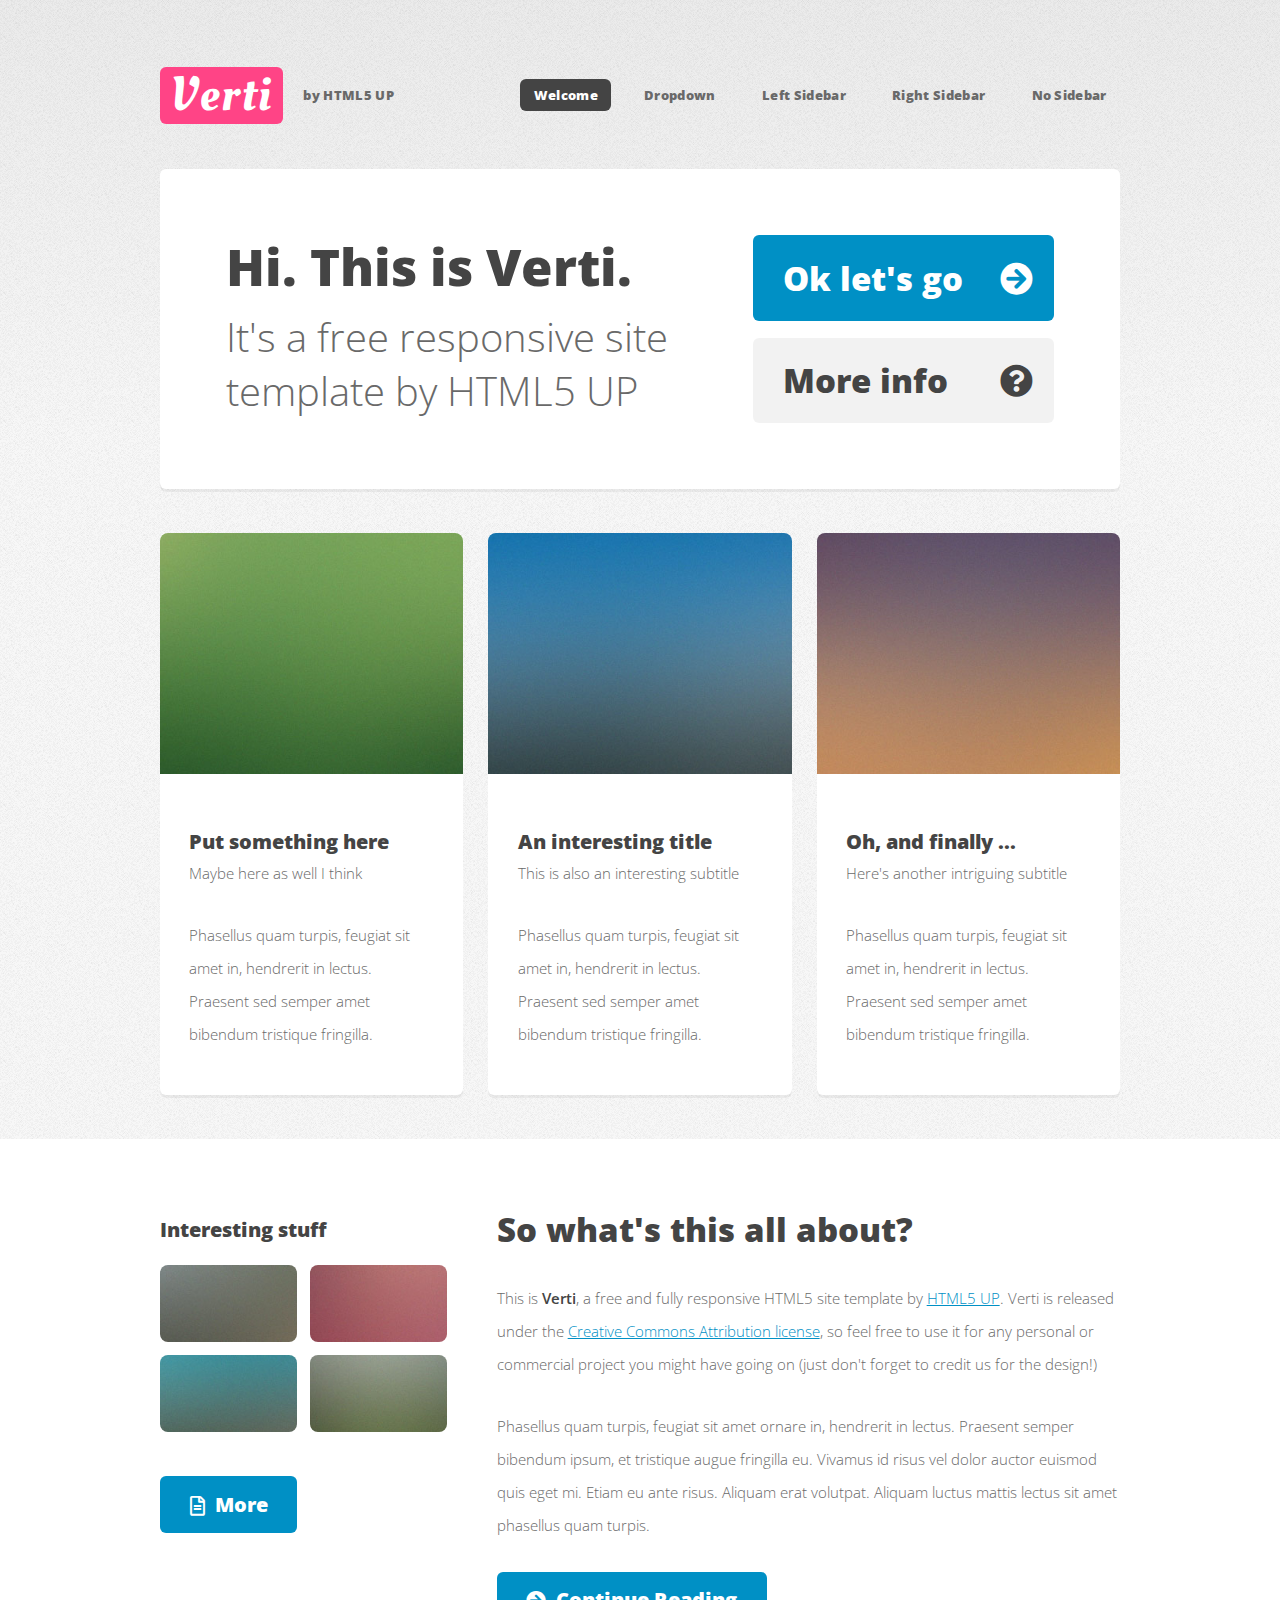
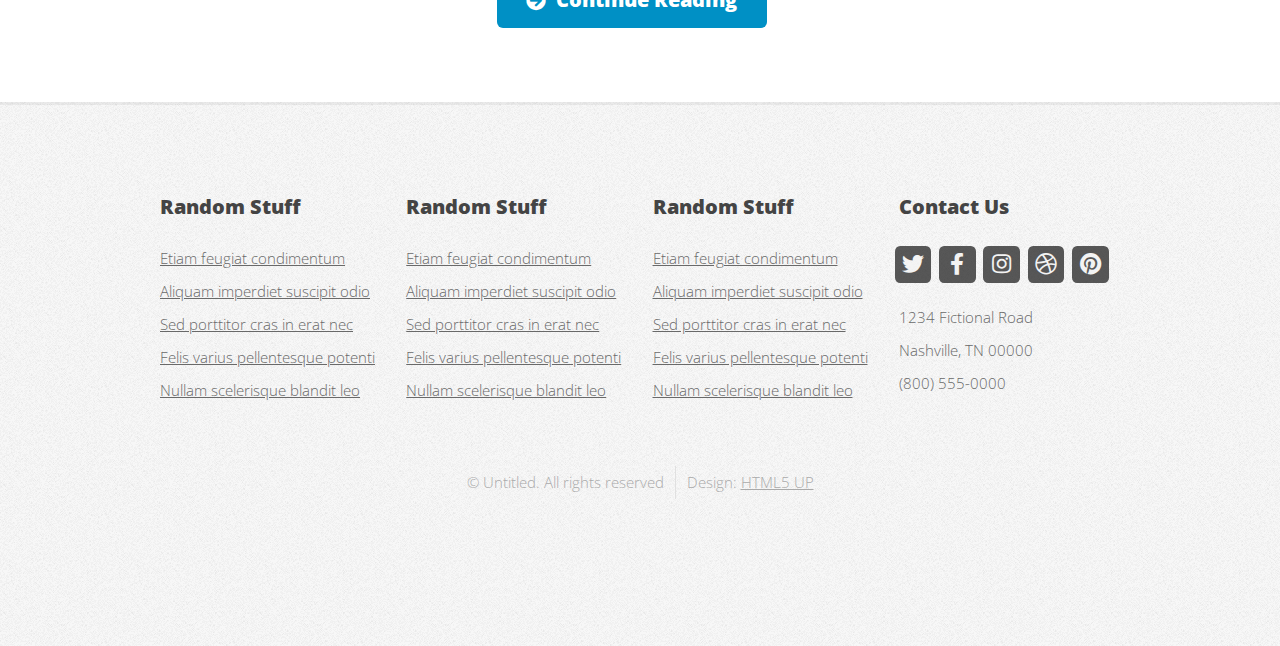
<file: src/popup/index (2).html>
<!DOCTYPE HTML>
<!--
	Verti by HTML5 UP
	html5up.net | @ajlkn
	Free for personal and commercial use under the CCA 3.0 license (html5up.net/license)
-->
<html>
	<head>
		<title>Verti by HTML5 UP</title>
		<meta charset="utf-8" />
		<meta name="viewport" content="width=device-width, initial-scale=1, user-scalable=no" />
		<link rel="stylesheet" href="assets/css/main.css" />
	</head>
	<body class="is-preload homepage">
		<div id="page-wrapper">

			<!-- Header -->
				<div id="header-wrapper">
					<header id="header" class="container">

						<!-- Logo -->
							<div id="logo">
								<h1><a href="index.html">Verti</a></h1>
								<span>by HTML5 UP</span>
							</div>

						<!-- Nav -->
							<nav id="nav">
								<ul>
									<li class="current"><a href="index.html">Welcome</a></li>
									<li>
										<a href="#">Dropdown</a>
										<ul>
											<li><a href="#">Lorem ipsum dolor</a></li>
											<li><a href="#">Magna phasellus</a></li>
											<li>
												<a href="#">Phasellus consequat</a>
												<ul>
													<li><a href="#">Lorem ipsum dolor</a></li>
													<li><a href="#">Phasellus consequat</a></li>
													<li><a href="#">Magna phasellus</a></li>
													<li><a href="#">Etiam dolore nisl</a></li>
												</ul>
											</li>
											<li><a href="#">Veroeros feugiat</a></li>
										</ul>
									</li>
									<li><a href="left-sidebar.html">Left Sidebar</a></li>
									<li><a href="right-sidebar.html">Right Sidebar</a></li>
									<li><a href="no-sidebar.html">No Sidebar</a></li>
								</ul>
							</nav>

					</header>
				</div>

			<!-- Banner -->
				<div id="banner-wrapper">
					<div id="banner" class="box container">
						<div class="row">
							<div class="col-7 col-12-medium">
								<h2>Hi. This is Verti.</h2>
								<p>It's a free responsive site template by HTML5 UP</p>
							</div>
							<div class="col-5 col-12-medium">
								<ul>
									<li><a href="#" class="button large icon solid fa-arrow-circle-right">Ok let's go</a></li>
									<li><a href="#" class="button alt large icon solid fa-question-circle">More info</a></li>
								</ul>
							</div>
						</div>
					</div>
				</div>

			<!-- Features -->
				<div id="features-wrapper">
					<div class="container">
						<div class="row">
							<div class="col-4 col-12-medium">

								<!-- Box -->
									<section class="box feature">
										<a href="#" class="image featured"><img src="images/pic01.jpg" alt="" /></a>
										<div class="inner">
											<header>
												<h2>Put something here</h2>
												<p>Maybe here as well I think</p>
											</header>
											<p>Phasellus quam turpis, feugiat sit amet in, hendrerit in lectus. Praesent sed semper amet bibendum tristique fringilla.</p>
										</div>
									</section>

							</div>
							<div class="col-4 col-12-medium">

								<!-- Box -->
									<section class="box feature">
										<a href="#" class="image featured"><img src="images/pic02.jpg" alt="" /></a>
										<div class="inner">
											<header>
												<h2>An interesting title</h2>
												<p>This is also an interesting subtitle</p>
											</header>
											<p>Phasellus quam turpis, feugiat sit amet in, hendrerit in lectus. Praesent sed semper amet bibendum tristique fringilla.</p>
										</div>
									</section>

							</div>
							<div class="col-4 col-12-medium">

								<!-- Box -->
									<section class="box feature">
										<a href="#" class="image featured"><img src="images/pic03.jpg" alt="" /></a>
										<div class="inner">
											<header>
												<h2>Oh, and finally ...</h2>
												<p>Here's another intriguing subtitle</p>
											</header>
											<p>Phasellus quam turpis, feugiat sit amet in, hendrerit in lectus. Praesent sed semper amet bibendum tristique fringilla.</p>
										</div>
									</section>

							</div>
						</div>
					</div>
				</div>

			<!-- Main -->
				<div id="main-wrapper">
					<div class="container">
						<div class="row gtr-200">
							<div class="col-4 col-12-medium">

								<!-- Sidebar -->
									<div id="sidebar">
										<section class="widget thumbnails">
											<h3>Interesting stuff</h3>
											<div class="grid">
												<div class="row gtr-50">
													<div class="col-6"><a href="#" class="image fit"><img src="images/pic04.jpg" alt="" /></a></div>
													<div class="col-6"><a href="#" class="image fit"><img src="images/pic05.jpg" alt="" /></a></div>
													<div class="col-6"><a href="#" class="image fit"><img src="images/pic06.jpg" alt="" /></a></div>
													<div class="col-6"><a href="#" class="image fit"><img src="images/pic07.jpg" alt="" /></a></div>
												</div>
											</div>
											<a href="#" class="button icon fa-file-alt">More</a>
										</section>
									</div>

							</div>
							<div class="col-8 col-12-medium imp-medium">

								<!-- Content -->
									<div id="content">
										<section class="last">
											<h2>So what's this all about?</h2>
											<p>This is <strong>Verti</strong>, a free and fully responsive HTML5 site template by <a href="http://html5up.net">HTML5 UP</a>.
											Verti is released under the <a href="http://html5up.net/license">Creative Commons Attribution license</a>, so feel free to use it for any personal or commercial project you might have going on (just don't forget to credit us for the design!)</p>
											<p>Phasellus quam turpis, feugiat sit amet ornare in, hendrerit in lectus. Praesent semper bibendum ipsum, et tristique augue fringilla eu. Vivamus id risus vel dolor auctor euismod quis eget mi. Etiam eu ante risus. Aliquam erat volutpat. Aliquam luctus mattis lectus sit amet phasellus quam turpis.</p>
											<a href="#" class="button icon solid fa-arrow-circle-right">Continue Reading</a>
										</section>
									</div>

							</div>
						</div>
					</div>
				</div>

			<!-- Footer -->
				<div id="footer-wrapper">
					<footer id="footer" class="container">
						<div class="row">
							<div class="col-3 col-6-medium col-12-small">

								<!-- Links -->
									<section class="widget links">
										<h3>Random Stuff</h3>
										<ul class="style2">
											<li><a href="#">Etiam feugiat condimentum</a></li>
											<li><a href="#">Aliquam imperdiet suscipit odio</a></li>
											<li><a href="#">Sed porttitor cras in erat nec</a></li>
											<li><a href="#">Felis varius pellentesque potenti</a></li>
											<li><a href="#">Nullam scelerisque blandit leo</a></li>
										</ul>
									</section>

							</div>
							<div class="col-3 col-6-medium col-12-small">

								<!-- Links -->
									<section class="widget links">
										<h3>Random Stuff</h3>
										<ul class="style2">
											<li><a href="#">Etiam feugiat condimentum</a></li>
											<li><a href="#">Aliquam imperdiet suscipit odio</a></li>
											<li><a href="#">Sed porttitor cras in erat nec</a></li>
											<li><a href="#">Felis varius pellentesque potenti</a></li>
											<li><a href="#">Nullam scelerisque blandit leo</a></li>
										</ul>
									</section>

							</div>
							<div class="col-3 col-6-medium col-12-small">

								<!-- Links -->
									<section class="widget links">
										<h3>Random Stuff</h3>
										<ul class="style2">
											<li><a href="#">Etiam feugiat condimentum</a></li>
											<li><a href="#">Aliquam imperdiet suscipit odio</a></li>
											<li><a href="#">Sed porttitor cras in erat nec</a></li>
											<li><a href="#">Felis varius pellentesque potenti</a></li>
											<li><a href="#">Nullam scelerisque blandit leo</a></li>
										</ul>
									</section>

							</div>
							<div class="col-3 col-6-medium col-12-small">

								<!-- Contact -->
									<section class="widget contact last">
										<h3>Contact Us</h3>
										<ul>
											<li><a href="#" class="icon brands fa-twitter"><span class="label">Twitter</span></a></li>
											<li><a href="#" class="icon brands fa-facebook-f"><span class="label">Facebook</span></a></li>
											<li><a href="#" class="icon brands fa-instagram"><span class="label">Instagram</span></a></li>
											<li><a href="#" class="icon brands fa-dribbble"><span class="label">Dribbble</span></a></li>
											<li><a href="#" class="icon brands fa-pinterest"><span class="label">Pinterest</span></a></li>
										</ul>
										<p>1234 Fictional Road<br />
										Nashville, TN 00000<br />
										(800) 555-0000</p>
									</section>

							</div>
						</div>
						<div class="row">
							<div class="col-12">
								<div id="copyright">
									<ul class="menu">
										<li>&copy; Untitled. All rights reserved</li><li>Design: <a href="http://html5up.net">HTML5 UP</a></li>
									</ul>
								</div>
							</div>
						</div>
					</footer>
				</div>

			</div>

		<!-- Scripts -->

			<script src="assets/js/jquery.min.js"></script>
			<script src="assets/js/jquery.dropotron.min.js"></script>
			<script src="assets/js/browser.min.js"></script>
			<script src="assets/js/breakpoints.min.js"></script>
			<script src="assets/js/util.js"></script>
			<script src="assets/js/main.js"></script>

	</body>
</html>
</file>
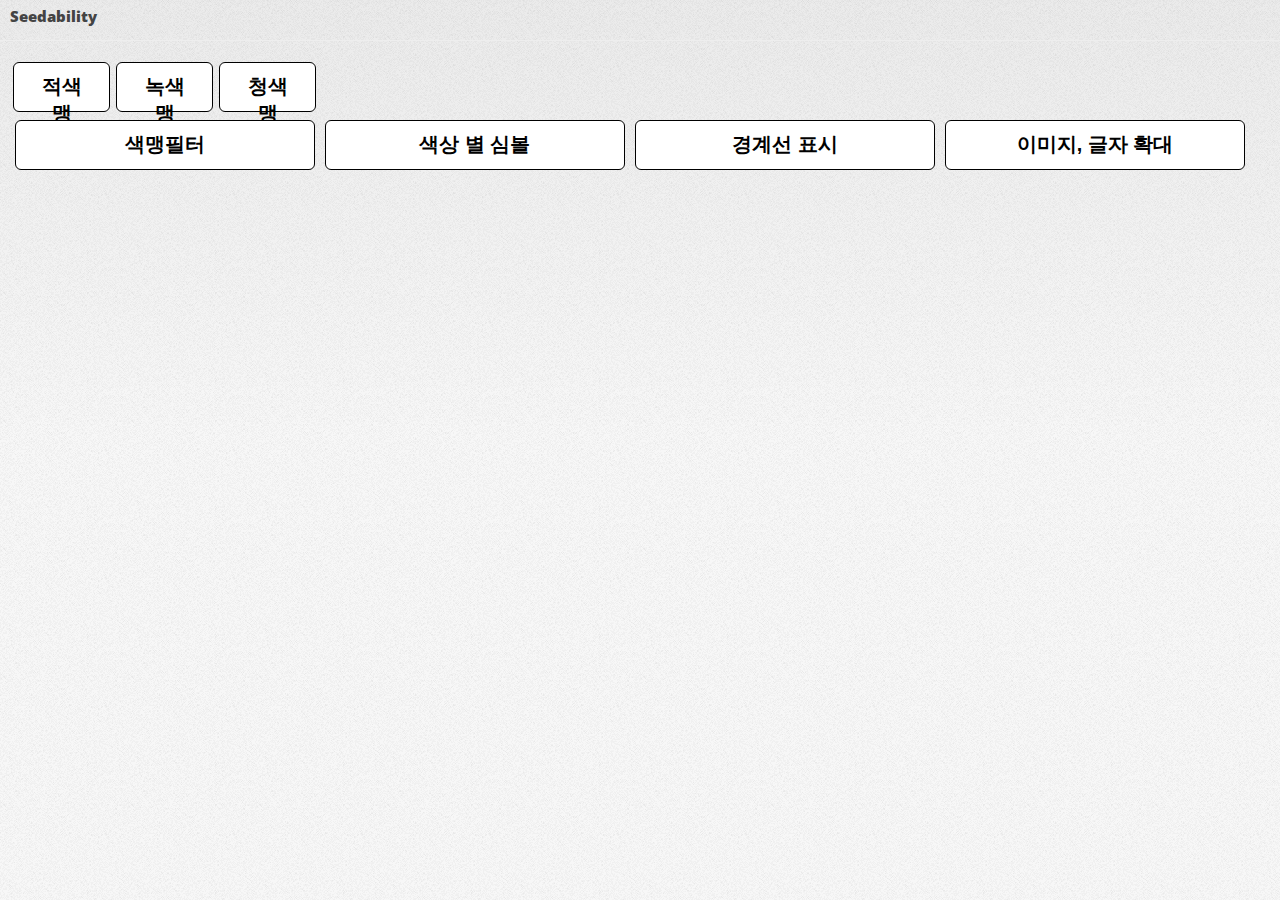
<file: src/popup/popup.html>
<!DOCTYPE html>
<html lang="en">
  <head>
    <meta charset="utf-8">
    <link rel="stylesheet" href="./popup.css" />
    <link rel="stylesheet" href="assets/css/main.css" />
		<meta name="viewport" content="width=device-width, initial-scale=1, user-scalable=no" />
    <style>
      #panel {
        padding: 10px;
      }

      .btns button {
        background-color: #ffffff;
        border: 1px solid black; 
        margin: 5px;
        color: black; /* White text */
        padding: 10px 24px; /* Some padding */
        cursor: pointer; /* Pointer/hand icon */
        float: left; /* Float the buttons side by side */
        text-align: center;
        width: 300px;
        height: 50px;
      }
      

      .btn-group button {
        background-color: #ffffff;
        border: 1px solid black; 
        margin: 3px;
        color: black; /* White text */
        padding: 10px 24px; /* Some padding */
        cursor: pointer; /* Pointer/hand icon */
        float: left; /* Float the buttons side by side */
        text-align: center;
        width: 97px;
        height: 50px;
      }

      /* Clear floats (clearfix hack) */
      .btn-group:after {
        content: "";
        clear: both;
        display: table;
      }


      /* Add a background color on hover */
      button:hover {
        background-color: #ebe989bb;
      }

      button.clicked {
        background-color: #c5c5c5;
      }
    </style>
    <!-- <meta http-equiv="Content-Security-Policy" content="script-src 'self' 'unsafe-eval'; object-src 'self'"> -->
  </head>
  <body>
    <h1 style="padding-left:10px">Seedability</h1>
    <hr>
    <div id="panel">
      <div>
        <div class="btn-group">
          <button id="fixProtanopia">적색맹</button>
          <button id="fixDeuteranopia">녹색맹</button>
          <button id="fixTritanopia">청색맹</button>
        </div>
        <div class="btns">
          <button id="filter">색맹필터</button>
          <button id="symbol">색상 별 심볼</button>
          <button id="edge">경계선 표시</button>
          <button id="expension">이미지, 글자 확대</button>
    </div>
      <script src="./popup.js"></script>
  </body>
</html>
</file>
<file: src/popup/popup.css>
body {
  min-width:300px;
  min-height:400px;
}

#sandboxFrame {
  min-width:500;
  min-height:500;
}
</file>
<file: src/popup/assets/css/main.css>
@import url("fontawesome-all.min.css");
@import url("https://fonts.googleapis.com/css?family=Oleo+Script:400|Open+Sans:300,300italic,600,600italic,800");

/*
	Verti by HTML5 UP
	html5up.net | @ajlkn
	Free for personal and commercial use under the CCA 3.0 license (html5up.net/license)
*/

html, body, div, span, applet, object,
iframe, h1, h2, h3, h4, h5, h6, p, blockquote,
pre, a, abbr, acronym, address, big, cite,
code, del, dfn, em, img, ins, kbd, q, s, samp,
small, strike, strong, sub, sup, tt, var, b,
u, i, center, dl, dt, dd, ol, ul, li, fieldset,
form, label, legend, table, caption, tbody,
tfoot, thead, tr, th, td, article, aside,
canvas, details, embed, figure, figcaption,
footer, header, hgroup, menu, nav, output, ruby,
section, summary, time, mark, audio, video {
	margin: 0;
	padding: 0;
	border: 0;
	font-size: 100%;
	font: inherit;
	vertical-align: baseline;}

article, aside, details, figcaption, figure,
footer, header, hgroup, menu, nav, section {
	display: block;}

body {
	line-height: 1;
}

ol, ul {
	list-style: none;
}

blockquote, q {
	quotes: none;
}

	blockquote:before, blockquote:after, q:before, q:after {
		content: '';
		content: none;
	}

table {
	border-collapse: collapse;
	border-spacing: 0;
}

body {
	-webkit-text-size-adjust: none;
}

mark {
	background-color: transparent;
	color: inherit;
}

input::-moz-focus-inner {
	border: 0;
	padding: 0;
}

input, select, textarea {
	-moz-appearance: none;
	-webkit-appearance: none;
	-ms-appearance: none;
	appearance: none;
}

/* Basic */

	@-ms-viewport {
		width: device-width;
	}

	html {
		box-sizing: border-box;
	}

	*, *:before, *:after {
		box-sizing: inherit;
	}

	body {
		background-image: -moz-linear-gradient(top, rgba(0, 0, 0, 0.05), rgba(0, 0, 0, 0)), url("images/bg01.png");
		background-image: -webkit-linear-gradient(top, rgba(0, 0, 0, 0.05), rgba(0, 0, 0, 0)), url("images/bg01.png");
		background-image: -ms-linear-gradient(top, rgba(0, 0, 0, 0.05), rgba(0, 0, 0, 0)), url("images/bg01.png");
		background-image: linear-gradient(top, rgba(0, 0, 0, 0.05), rgba(0, 0, 0, 0)), url("images/bg01.png");
		background-color: #f7f7f7;
		background-position: top left, top left;
		background-repeat: repeat-x, repeat;
		background-size: 100% 30em, auto;
		font-family: 'Open Sans', sans-serif;
		font-size: 13pt;
		color: #696969;
		font-weight: 300;
		line-height: 2.25em;
	}

		body.is-preload *, body.is-preload *:before, body.is-preload *:after {
			-moz-animation: none !important;
			-webkit-animation: none !important;
			-ms-animation: none !important;
			animation: none !important;
			-moz-transition: none !important;
			-webkit-transition: none !important;
			-ms-transition: none !important;
			transition: none !important;
		}

	input, select, textarea {
		font-family: 'Open Sans', sans-serif;
		font-size: 13pt;
		color: #696969;
		font-weight: 300;
		line-height: 2.25em;
	}

	a {
		color: #0090c5;
		text-decoration: underline;
	}

		a:hover {
			text-decoration: none;
		}

	h1, h2, h3, h4, h5, h6 {
		color: #444;
		font-weight: 800;
	}

		h1 a, h2 a, h3 a, h4 a, h5 a, h6 a {
			color: inherit;
			text-decoration: none;
			outline: 0;
		}

	h2 {
		font-size: 2.25em;
		margin: 0 0 1.1em 0;
		line-height: 1em;
	}

	h3 {
		font-size: 1.35em;
		margin: 0 0 1em 0;
	}

	b, strong {
		font-weight: 600;
		color: #444;
	}

	i, em {
		font-style: italic;
	}

	br.clear {
		clear: both;
	}

	sub {
		position: relative;
		top: 0.5em;
		font-size: 0.8em;
	}

	sup {
		position: relative;
		top: -0.5em;
		font-size: 0.8em;
	}

	hr {
		border: 0;
		border-top: solid 1px #eee;
	}

	blockquote {
		border-left: solid 0.5em #eee;
		padding: 1em 0 1em 2em;
		font-style: italic;
	}

	p, ul, ol, dl, table {
		margin-bottom: 2em;
	}

/* Container */

	.container {
		margin: 0 auto;
		max-width: 100%;
		width: 1400px;
	}

		@media screen and (max-width: 1680px) {

			.container {
				width: 1200px;
			}

		}

		@media screen and (max-width: 1280px) {

			.container {
				width: 960px;
			}

		}

		@media screen and (max-width: 980px) {

			.container {
				width: 90%;
			}

		}

		@media screen and (max-width: 736px) {

			.container {
				width: 100%;
			}

		}

/* Row */

	.row {
		display: flex;
		flex-wrap: wrap;
		box-sizing: border-box;
		align-items: stretch;
	}

		.row > * {
			box-sizing: border-box;
		}

		.row.gtr-uniform > * > :last-child {
			margin-bottom: 0;
		}

		.row.aln-left {
			justify-content: flex-start;
		}

		.row.aln-center {
			justify-content: center;
		}

		.row.aln-right {
			justify-content: flex-end;
		}

		.row.aln-top {
			align-items: flex-start;
		}

		.row.aln-middle {
			align-items: center;
		}

		.row.aln-bottom {
			align-items: flex-end;
		}

		.row > .imp {
			order: -1;
		}

		.row > .col-1 {
			width: 8.33333%;
		}

		.row > .off-1 {
			margin-left: 8.33333%;
		}

		.row > .col-2 {
			width: 16.66667%;
		}

		.row > .off-2 {
			margin-left: 16.66667%;
		}

		.row > .col-3 {
			width: 25%;
		}

		.row > .off-3 {
			margin-left: 25%;
		}

		.row > .col-4 {
			width: 33.33333%;
		}

		.row > .off-4 {
			margin-left: 33.33333%;
		}

		.row > .col-5 {
			width: 41.66667%;
		}

		.row > .off-5 {
			margin-left: 41.66667%;
		}

		.row > .col-6 {
			width: 50%;
		}

		.row > .off-6 {
			margin-left: 50%;
		}

		.row > .col-7 {
			width: 58.33333%;
		}

		.row > .off-7 {
			margin-left: 58.33333%;
		}

		.row > .col-8 {
			width: 66.66667%;
		}

		.row > .off-8 {
			margin-left: 66.66667%;
		}

		.row > .col-9 {
			width: 75%;
		}

		.row > .off-9 {
			margin-left: 75%;
		}

		.row > .col-10 {
			width: 83.33333%;
		}

		.row > .off-10 {
			margin-left: 83.33333%;
		}

		.row > .col-11 {
			width: 91.66667%;
		}

		.row > .off-11 {
			margin-left: 91.66667%;
		}

		.row > .col-12 {
			width: 100%;
		}

		.row > .off-12 {
			margin-left: 100%;
		}

		.row.gtr-0 {
			margin-top: 0px;
			margin-left: 0px;
		}

			.row.gtr-0 > * {
				padding: 0px 0 0 0px;
			}

			.row.gtr-0.gtr-uniform {
				margin-top: 0px;
			}

				.row.gtr-0.gtr-uniform > * {
					padding-top: 0px;
				}

		.row.gtr-25 {
			margin-top: -10px;
			margin-left: -10px;
		}

			.row.gtr-25 > * {
				padding: 10px 0 0 10px;
			}

			.row.gtr-25.gtr-uniform {
				margin-top: -10px;
			}

				.row.gtr-25.gtr-uniform > * {
					padding-top: 10px;
				}

		.row.gtr-50 {
			margin-top: -20px;
			margin-left: -20px;
		}

			.row.gtr-50 > * {
				padding: 20px 0 0 20px;
			}

			.row.gtr-50.gtr-uniform {
				margin-top: -20px;
			}

				.row.gtr-50.gtr-uniform > * {
					padding-top: 20px;
				}

		.row {
			margin-top: -40px;
			margin-left: -40px;
		}

			.row > * {
				padding: 40px 0 0 40px;
			}

			.row.gtr-uniform {
				margin-top: -40px;
			}

				.row.gtr-uniform > * {
					padding-top: 40px;
				}

		.row.gtr-150 {
			margin-top: -60px;
			margin-left: -60px;
		}

			.row.gtr-150 > * {
				padding: 60px 0 0 60px;
			}

			.row.gtr-150.gtr-uniform {
				margin-top: -60px;
			}

				.row.gtr-150.gtr-uniform > * {
					padding-top: 60px;
				}

		.row.gtr-200 {
			margin-top: -80px;
			margin-left: -80px;
		}

			.row.gtr-200 > * {
				padding: 80px 0 0 80px;
			}

			.row.gtr-200.gtr-uniform {
				margin-top: -80px;
			}

				.row.gtr-200.gtr-uniform > * {
					padding-top: 80px;
				}

		@media screen and (max-width: 1680px) {

			.row {
				display: flex;
				flex-wrap: wrap;
				box-sizing: border-box;
				align-items: stretch;
			}

				.row > * {
					box-sizing: border-box;
				}

				.row.gtr-uniform > * > :last-child {
					margin-bottom: 0;
				}

				.row.aln-left {
					justify-content: flex-start;
				}

				.row.aln-center {
					justify-content: center;
				}

				.row.aln-right {
					justify-content: flex-end;
				}

				.row.aln-top {
					align-items: flex-start;
				}

				.row.aln-middle {
					align-items: center;
				}

				.row.aln-bottom {
					align-items: flex-end;
				}

				.row > .imp-xlarge {
					order: -1;
				}

				.row > .col-1-xlarge {
					width: 8.33333%;
				}

				.row > .off-1-xlarge {
					margin-left: 8.33333%;
				}

				.row > .col-2-xlarge {
					width: 16.66667%;
				}

				.row > .off-2-xlarge {
					margin-left: 16.66667%;
				}

				.row > .col-3-xlarge {
					width: 25%;
				}

				.row > .off-3-xlarge {
					margin-left: 25%;
				}

				.row > .col-4-xlarge {
					width: 33.33333%;
				}

				.row > .off-4-xlarge {
					margin-left: 33.33333%;
				}

				.row > .col-5-xlarge {
					width: 41.66667%;
				}

				.row > .off-5-xlarge {
					margin-left: 41.66667%;
				}

				.row > .col-6-xlarge {
					width: 50%;
				}

				.row > .off-6-xlarge {
					margin-left: 50%;
				}

				.row > .col-7-xlarge {
					width: 58.33333%;
				}

				.row > .off-7-xlarge {
					margin-left: 58.33333%;
				}

				.row > .col-8-xlarge {
					width: 66.66667%;
				}

				.row > .off-8-xlarge {
					margin-left: 66.66667%;
				}

				.row > .col-9-xlarge {
					width: 75%;
				}

				.row > .off-9-xlarge {
					margin-left: 75%;
				}

				.row > .col-10-xlarge {
					width: 83.33333%;
				}

				.row > .off-10-xlarge {
					margin-left: 83.33333%;
				}

				.row > .col-11-xlarge {
					width: 91.66667%;
				}

				.row > .off-11-xlarge {
					margin-left: 91.66667%;
				}

				.row > .col-12-xlarge {
					width: 100%;
				}

				.row > .off-12-xlarge {
					margin-left: 100%;
				}

				.row.gtr-0 {
					margin-top: 0px;
					margin-left: 0px;
				}

					.row.gtr-0 > * {
						padding: 0px 0 0 0px;
					}

					.row.gtr-0.gtr-uniform {
						margin-top: 0px;
					}

						.row.gtr-0.gtr-uniform > * {
							padding-top: 0px;
						}

				.row.gtr-25 {
					margin-top: -10px;
					margin-left: -10px;
				}

					.row.gtr-25 > * {
						padding: 10px 0 0 10px;
					}

					.row.gtr-25.gtr-uniform {
						margin-top: -10px;
					}

						.row.gtr-25.gtr-uniform > * {
							padding-top: 10px;
						}

				.row.gtr-50 {
					margin-top: -20px;
					margin-left: -20px;
				}

					.row.gtr-50 > * {
						padding: 20px 0 0 20px;
					}

					.row.gtr-50.gtr-uniform {
						margin-top: -20px;
					}

						.row.gtr-50.gtr-uniform > * {
							padding-top: 20px;
						}

				.row {
					margin-top: -40px;
					margin-left: -40px;
				}

					.row > * {
						padding: 40px 0 0 40px;
					}

					.row.gtr-uniform {
						margin-top: -40px;
					}

						.row.gtr-uniform > * {
							padding-top: 40px;
						}

				.row.gtr-150 {
					margin-top: -60px;
					margin-left: -60px;
				}

					.row.gtr-150 > * {
						padding: 60px 0 0 60px;
					}

					.row.gtr-150.gtr-uniform {
						margin-top: -60px;
					}

						.row.gtr-150.gtr-uniform > * {
							padding-top: 60px;
						}

				.row.gtr-200 {
					margin-top: -80px;
					margin-left: -80px;
				}

					.row.gtr-200 > * {
						padding: 80px 0 0 80px;
					}

					.row.gtr-200.gtr-uniform {
						margin-top: -80px;
					}

						.row.gtr-200.gtr-uniform > * {
							padding-top: 80px;
						}

		}

		@media screen and (max-width: 1280px) {

			.row {
				display: flex;
				flex-wrap: wrap;
				box-sizing: border-box;
				align-items: stretch;
			}

				.row > * {
					box-sizing: border-box;
				}

				.row.gtr-uniform > * > :last-child {
					margin-bottom: 0;
				}

				.row.aln-left {
					justify-content: flex-start;
				}

				.row.aln-center {
					justify-content: center;
				}

				.row.aln-right {
					justify-content: flex-end;
				}

				.row.aln-top {
					align-items: flex-start;
				}

				.row.aln-middle {
					align-items: center;
				}

				.row.aln-bottom {
					align-items: flex-end;
				}

				.row > .imp-large {
					order: -1;
				}

				.row > .col-1-large {
					width: 8.33333%;
				}

				.row > .off-1-large {
					margin-left: 8.33333%;
				}

				.row > .col-2-large {
					width: 16.66667%;
				}

				.row > .off-2-large {
					margin-left: 16.66667%;
				}

				.row > .col-3-large {
					width: 25%;
				}

				.row > .off-3-large {
					margin-left: 25%;
				}

				.row > .col-4-large {
					width: 33.33333%;
				}

				.row > .off-4-large {
					margin-left: 33.33333%;
				}

				.row > .col-5-large {
					width: 41.66667%;
				}

				.row > .off-5-large {
					margin-left: 41.66667%;
				}

				.row > .col-6-large {
					width: 50%;
				}

				.row > .off-6-large {
					margin-left: 50%;
				}

				.row > .col-7-large {
					width: 58.33333%;
				}

				.row > .off-7-large {
					margin-left: 58.33333%;
				}

				.row > .col-8-large {
					width: 66.66667%;
				}

				.row > .off-8-large {
					margin-left: 66.66667%;
				}

				.row > .col-9-large {
					width: 75%;
				}

				.row > .off-9-large {
					margin-left: 75%;
				}

				.row > .col-10-large {
					width: 83.33333%;
				}

				.row > .off-10-large {
					margin-left: 83.33333%;
				}

				.row > .col-11-large {
					width: 91.66667%;
				}

				.row > .off-11-large {
					margin-left: 91.66667%;
				}

				.row > .col-12-large {
					width: 100%;
				}

				.row > .off-12-large {
					margin-left: 100%;
				}

				.row.gtr-0 {
					margin-top: 0px;
					margin-left: 0px;
				}

					.row.gtr-0 > * {
						padding: 0px 0 0 0px;
					}

					.row.gtr-0.gtr-uniform {
						margin-top: 0px;
					}

						.row.gtr-0.gtr-uniform > * {
							padding-top: 0px;
						}

				.row.gtr-25 {
					margin-top: -6.25px;
					margin-left: -6.25px;
				}

					.row.gtr-25 > * {
						padding: 6.25px 0 0 6.25px;
					}

					.row.gtr-25.gtr-uniform {
						margin-top: -6.25px;
					}

						.row.gtr-25.gtr-uniform > * {
							padding-top: 6.25px;
						}

				.row.gtr-50 {
					margin-top: -12.5px;
					margin-left: -12.5px;
				}

					.row.gtr-50 > * {
						padding: 12.5px 0 0 12.5px;
					}

					.row.gtr-50.gtr-uniform {
						margin-top: -12.5px;
					}

						.row.gtr-50.gtr-uniform > * {
							padding-top: 12.5px;
						}

				.row {
					margin-top: -25px;
					margin-left: -25px;
				}

					.row > * {
						padding: 25px 0 0 25px;
					}

					.row.gtr-uniform {
						margin-top: -25px;
					}

						.row.gtr-uniform > * {
							padding-top: 25px;
						}

				.row.gtr-150 {
					margin-top: -37.5px;
					margin-left: -37.5px;
				}

					.row.gtr-150 > * {
						padding: 37.5px 0 0 37.5px;
					}

					.row.gtr-150.gtr-uniform {
						margin-top: -37.5px;
					}

						.row.gtr-150.gtr-uniform > * {
							padding-top: 37.5px;
						}

				.row.gtr-200 {
					margin-top: -50px;
					margin-left: -50px;
				}

					.row.gtr-200 > * {
						padding: 50px 0 0 50px;
					}

					.row.gtr-200.gtr-uniform {
						margin-top: -50px;
					}

						.row.gtr-200.gtr-uniform > * {
							padding-top: 50px;
						}

		}

		@media screen and (max-width: 980px) {

			.row {
				display: flex;
				flex-wrap: wrap;
				box-sizing: border-box;
				align-items: stretch;
			}

				.row > * {
					box-sizing: border-box;
				}

				.row.gtr-uniform > * > :last-child {
					margin-bottom: 0;
				}

				.row.aln-left {
					justify-content: flex-start;
				}

				.row.aln-center {
					justify-content: center;
				}

				.row.aln-right {
					justify-content: flex-end;
				}

				.row.aln-top {
					align-items: flex-start;
				}

				.row.aln-middle {
					align-items: center;
				}

				.row.aln-bottom {
					align-items: flex-end;
				}

				.row > .imp-medium {
					order: -1;
				}

				.row > .col-1-medium {
					width: 8.33333%;
				}

				.row > .off-1-medium {
					margin-left: 8.33333%;
				}

				.row > .col-2-medium {
					width: 16.66667%;
				}

				.row > .off-2-medium {
					margin-left: 16.66667%;
				}

				.row > .col-3-medium {
					width: 25%;
				}

				.row > .off-3-medium {
					margin-left: 25%;
				}

				.row > .col-4-medium {
					width: 33.33333%;
				}

				.row > .off-4-medium {
					margin-left: 33.33333%;
				}

				.row > .col-5-medium {
					width: 41.66667%;
				}

				.row > .off-5-medium {
					margin-left: 41.66667%;
				}

				.row > .col-6-medium {
					width: 50%;
				}

				.row > .off-6-medium {
					margin-left: 50%;
				}

				.row > .col-7-medium {
					width: 58.33333%;
				}

				.row > .off-7-medium {
					margin-left: 58.33333%;
				}

				.row > .col-8-medium {
					width: 66.66667%;
				}

				.row > .off-8-medium {
					margin-left: 66.66667%;
				}

				.row > .col-9-medium {
					width: 75%;
				}

				.row > .off-9-medium {
					margin-left: 75%;
				}

				.row > .col-10-medium {
					width: 83.33333%;
				}

				.row > .off-10-medium {
					margin-left: 83.33333%;
				}

				.row > .col-11-medium {
					width: 91.66667%;
				}

				.row > .off-11-medium {
					margin-left: 91.66667%;
				}

				.row > .col-12-medium {
					width: 100%;
				}

				.row > .off-12-medium {
					margin-left: 100%;
				}

				.row.gtr-0 {
					margin-top: 0px;
					margin-left: 0px;
				}

					.row.gtr-0 > * {
						padding: 0px 0 0 0px;
					}

					.row.gtr-0.gtr-uniform {
						margin-top: 0px;
					}

						.row.gtr-0.gtr-uniform > * {
							padding-top: 0px;
						}

				.row.gtr-25 {
					margin-top: -6.25px;
					margin-left: -6.25px;
				}

					.row.gtr-25 > * {
						padding: 6.25px 0 0 6.25px;
					}

					.row.gtr-25.gtr-uniform {
						margin-top: -6.25px;
					}

						.row.gtr-25.gtr-uniform > * {
							padding-top: 6.25px;
						}

				.row.gtr-50 {
					margin-top: -12.5px;
					margin-left: -12.5px;
				}

					.row.gtr-50 > * {
						padding: 12.5px 0 0 12.5px;
					}

					.row.gtr-50.gtr-uniform {
						margin-top: -12.5px;
					}

						.row.gtr-50.gtr-uniform > * {
							padding-top: 12.5px;
						}

				.row {
					margin-top: -25px;
					margin-left: -25px;
				}

					.row > * {
						padding: 25px 0 0 25px;
					}

					.row.gtr-uniform {
						margin-top: -25px;
					}

						.row.gtr-uniform > * {
							padding-top: 25px;
						}

				.row.gtr-150 {
					margin-top: -37.5px;
					margin-left: -37.5px;
				}

					.row.gtr-150 > * {
						padding: 37.5px 0 0 37.5px;
					}

					.row.gtr-150.gtr-uniform {
						margin-top: -37.5px;
					}

						.row.gtr-150.gtr-uniform > * {
							padding-top: 37.5px;
						}

				.row.gtr-200 {
					margin-top: -50px;
					margin-left: -50px;
				}

					.row.gtr-200 > * {
						padding: 50px 0 0 50px;
					}

					.row.gtr-200.gtr-uniform {
						margin-top: -50px;
					}

						.row.gtr-200.gtr-uniform > * {
							padding-top: 50px;
						}

		}

		@media screen and (max-width: 736px) {

			.row {
				display: flex;
				flex-wrap: wrap;
				box-sizing: border-box;
				align-items: stretch;
			}

				.row > * {
					box-sizing: border-box;
				}

				.row.gtr-uniform > * > :last-child {
					margin-bottom: 0;
				}

				.row.aln-left {
					justify-content: flex-start;
				}

				.row.aln-center {
					justify-content: center;
				}

				.row.aln-right {
					justify-content: flex-end;
				}

				.row.aln-top {
					align-items: flex-start;
				}

				.row.aln-middle {
					align-items: center;
				}

				.row.aln-bottom {
					align-items: flex-end;
				}

				.row > .imp-small {
					order: -1;
				}

				.row > .col-1-small {
					width: 8.33333%;
				}

				.row > .off-1-small {
					margin-left: 8.33333%;
				}

				.row > .col-2-small {
					width: 16.66667%;
				}

				.row > .off-2-small {
					margin-left: 16.66667%;
				}

				.row > .col-3-small {
					width: 25%;
				}

				.row > .off-3-small {
					margin-left: 25%;
				}

				.row > .col-4-small {
					width: 33.33333%;
				}

				.row > .off-4-small {
					margin-left: 33.33333%;
				}

				.row > .col-5-small {
					width: 41.66667%;
				}

				.row > .off-5-small {
					margin-left: 41.66667%;
				}

				.row > .col-6-small {
					width: 50%;
				}

				.row > .off-6-small {
					margin-left: 50%;
				}

				.row > .col-7-small {
					width: 58.33333%;
				}

				.row > .off-7-small {
					margin-left: 58.33333%;
				}

				.row > .col-8-small {
					width: 66.66667%;
				}

				.row > .off-8-small {
					margin-left: 66.66667%;
				}

				.row > .col-9-small {
					width: 75%;
				}

				.row > .off-9-small {
					margin-left: 75%;
				}

				.row > .col-10-small {
					width: 83.33333%;
				}

				.row > .off-10-small {
					margin-left: 83.33333%;
				}

				.row > .col-11-small {
					width: 91.66667%;
				}

				.row > .off-11-small {
					margin-left: 91.66667%;
				}

				.row > .col-12-small {
					width: 100%;
				}

				.row > .off-12-small {
					margin-left: 100%;
				}

				.row.gtr-0 {
					margin-top: 0px;
					margin-left: 0px;
				}

					.row.gtr-0 > * {
						padding: 0px 0 0 0px;
					}

					.row.gtr-0.gtr-uniform {
						margin-top: 0px;
					}

						.row.gtr-0.gtr-uniform > * {
							padding-top: 0px;
						}

				.row.gtr-25 {
					margin-top: -5px;
					margin-left: -5px;
				}

					.row.gtr-25 > * {
						padding: 5px 0 0 5px;
					}

					.row.gtr-25.gtr-uniform {
						margin-top: -5px;
					}

						.row.gtr-25.gtr-uniform > * {
							padding-top: 5px;
						}

				.row.gtr-50 {
					margin-top: -10px;
					margin-left: -10px;
				}

					.row.gtr-50 > * {
						padding: 10px 0 0 10px;
					}

					.row.gtr-50.gtr-uniform {
						margin-top: -10px;
					}

						.row.gtr-50.gtr-uniform > * {
							padding-top: 10px;
						}

				.row {
					margin-top: -20px;
					margin-left: -20px;
				}

					.row > * {
						padding: 20px 0 0 20px;
					}

					.row.gtr-uniform {
						margin-top: -20px;
					}

						.row.gtr-uniform > * {
							padding-top: 20px;
						}

				.row.gtr-150 {
					margin-top: -30px;
					margin-left: -30px;
				}

					.row.gtr-150 > * {
						padding: 30px 0 0 30px;
					}

					.row.gtr-150.gtr-uniform {
						margin-top: -30px;
					}

						.row.gtr-150.gtr-uniform > * {
							padding-top: 30px;
						}

				.row.gtr-200 {
					margin-top: -40px;
					margin-left: -40px;
				}

					.row.gtr-200 > * {
						padding: 40px 0 0 40px;
					}

					.row.gtr-200.gtr-uniform {
						margin-top: -40px;
					}

						.row.gtr-200.gtr-uniform > * {
							padding-top: 40px;
						}

		}

/* Section/Article */

	section, article {
		margin-bottom: 5em;
	}

	section > :last-child,
	article > :last-child,
	section:last-child,
	article:last-child {
		margin-bottom: 0;
	}

	header {
		margin: 0 0 2em 0;
	}

		header h2, header h3 {
			margin: 0 0 0.25em 0;
		}

		header p {
			margin: 0;
		}

	footer {
		margin: 2.5em 0 0 0;
	}

/* Forms */

	form label {
		display: block;
		font-weight: 800;
		margin: 0 0 1em 0;
		font-size: 0.8em;
		color: #444;
	}

	form input[type="text"],
	form input[type="email"],
	form input[type="password"],
	form select,
	form textarea {
		-webkit-appearance: none;
		display: block;
		width: 100%;
		border-radius: 8px;
		border: solid 1px #eee;
	}

		form input[type="text"]:focus,
		form input[type="email"]:focus,
		form input[type="password"]:focus,
		form select:focus,
		form textarea:focus {
			border-color: #0090c5;
		}

	form input[type="text"],
	form input[type="email"],
	form input[type="password"] {
		line-height: 3em;
		padding: 0 1em;
	}

	form select {
		line-height: 3em;
		padding: 0 1em;
	}

	form textarea {
		min-height: 9em;
		padding: 1em;
	}

	form ::-webkit-input-placeholder {
		color: #555 !important;
	}

	form :-moz-placeholder {
		color: #555 !important;
	}

	form ::-moz-placeholder {
		color: #555 !important;
	}

	form :-ms-input-placeholder {
		color: #555 !important;
	}

	form ::-moz-focus-inner {
		border: 0;
	}

/* Tables */

	table {
		width: 100%;
	}

		table tr {
			border-top: solid 1px #eee;
		}

			table tr:first-child {
				border-top: 0;
			}

		table td {
			padding: 0.5em 1em 0.5em 1em;
		}

		table th {
			text-align: left;
			padding: 0.5em 1em 0.5em 1em;
			font-weight: 800;
			margin: 0 0 1em 0;
		}

		table thead {
			background: #404248;
			color: #fff;
		}

/* Image */

	.image {
		display: inline-block;
		outline: 0;
	}

		.image img {
			display: block;
			width: 100%;
			border-radius: 8px;
		}

		.image.fit {
			display: block;
			width: 100%;
		}

		.image.featured {
			display: block;
			width: 100%;
			margin: 0 0 2.5em 0;
		}

		.image.left {
			float: left;
			margin: 0 2em 2em 0;
		}

		.image.centered {
			display: block;
			margin: 0 0 2.5em 0;
		}

			.image.centered img {
				margin: 0 auto;
				width: auto;
			}

/* Button */

	input[type="button"],
	input[type="submit"],
	input[type="reset"],
	button,
	.button {
		-moz-transition: background-color .25s ease-in-out;
		-webkit-transition: background-color .25s ease-in-out;
		-ms-transition: background-color .25s ease-in-out;
		transition: background-color .25s ease-in-out;
		-webkit-appearance: none;
		position: relative;
		display: inline-block;
		background: #0090c5;
		color: #fff;
		text-decoration: none;
		border-radius: 6px;
		font-weight: 800;
		outline: 0;
		border: 0;
		cursor: pointer;
		font-size: 1.35em;
		padding: 0.6em 1.5em;
	}

		input[type="button"].icon:before,
		input[type="submit"].icon:before,
		input[type="reset"].icon:before,
		button.icon:before,
		.button.icon:before {
			position: relative;
			margin-right: 0.5em;
			top: 0.05em;
		}

		input[type="button"]:hover,
		input[type="submit"]:hover,
		input[type="reset"]:hover,
		button:hover,
		.button:hover {
			background: #10a0d5;
		}

		input[type="button"]:active,
		input[type="submit"]:active,
		input[type="reset"]:active,
		button:active,
		.button:active {
			background: #20b0e5;
		}

		input[type="button"].alt,
		input[type="submit"].alt,
		input[type="reset"].alt,
		button.alt,
		.button.alt {
			background: #f1f1f1;
			background: rgba(0, 0, 0, 0.05);
			color: #444;
		}

			input[type="button"].alt:hover,
			input[type="submit"].alt:hover,
			input[type="reset"].alt:hover,
			button.alt:hover,
			.button.alt:hover {
				background: #e8e8e8;
				background: rgba(0, 0, 0, 0.085);
			}

			input[type="button"].alt:active,
			input[type="submit"].alt:active,
			input[type="reset"].alt:active,
			button.alt:active,
			.button.alt:active {
				background: #e4e4e4;
				background: rgba(0, 0, 0, 0.15);
			}

		input[type="button"].large,
		input[type="submit"].large,
		input[type="reset"].large,
		button.large,
		.button.large {
			font-size: 2.25em;
			padding: 0.8em 0.9em;
		}

/* List */

	ul {
		list-style: disc;
		padding-left: 1em;
	}

		ul li {
			padding-left: 0.5em;
		}

		ul.style2 {
			list-style: none;
			padding-left: 0;
		}

			ul.style2 li {
				padding-left: 0;
			}

	ol {
		list-style: decimal;
		padding-left: 1.25em;
	}

		ol li {
			padding-left: 0.25em;
		}

/* Actions */

	ul.actions {
		list-style: none;
		padding-left: 0;
	}

		ul.actions li {
			display: inline-block;
			padding: 0 0 0 0.25em;
			margin: 0 0 0 0.25em;
		}

			ul.actions li:first-child {
				margin-left: 0;
				padding-left: 0;
			}

/* Menu */

	ul.menu {
		list-style: none;
		padding-left: 0;
	}

		ul.menu li {
			border-left: solid 1px #e0e0e0;
			display: inline-block;
			padding: 0 0 0 0.75em;
			margin: 0 0 0 0.75em;
		}

			ul.menu li:first-child {
				border-left: 0;
				margin-left: 0;
				padding-left: 0;
			}

/* Box */

	.box {
		background: #fff;
		border-radius: 6px;
		box-shadow: 0px 3px 0px 0px rgba(0, 0, 0, 0.05);
		padding: 2em;
	}

		.box.feature {
			padding: 0;
		}

			.box.feature .inner {
				padding: 4em 2em 3em 2em;
			}

			.box.feature h2 {
				font-size: 1.35em;
			}

			.box.feature p {
				margin: 0;
			}

			.box.feature .image {
				position: relative;
				margin: 0;
			}

				.box.feature .image img {
					border-bottom-left-radius: 0;
					border-bottom-right-radius: 0;
				}

/* Icons */

	.icon {
		text-decoration: none;
		position: relative;
		text-decoration: none;
	}

		.icon:before {
			-moz-osx-font-smoothing: grayscale;
			-webkit-font-smoothing: antialiased;
			display: inline-block;
			font-style: normal;
			font-variant: normal;
			text-rendering: auto;
			line-height: 1;
			text-transform: none !important;
			font-family: 'Font Awesome 5 Free';
			font-weight: 400;
		}

		.icon:before {
			line-height: inherit;
		}

		.icon.solid:before {
			font-weight: 900;
		}

		.icon.brands:before {
			font-family: 'Font Awesome 5 Brands';
		}

		.icon > .label {
			display: none;
		}

/* Widgets */

	.widget.thumbnails .grid {
		margin: 0 0 3em 0;
	}

	.widget.thumbnails .image {
		margin: 0;
	}

	.widget.contact ul {
		list-style: none;
		padding-left: 0;
		overflow: hidden;
		position: relative;
		left: -4px;
		top: 4px;
		margin-bottom: 1.5em;
	}

		.widget.contact ul li {
			display: inline-block;
			margin-right: 0.25em;
			padding-left: 0;
		}

			.widget.contact ul li a {
				-moz-transition: background-color .25s ease-in-out;
				-webkit-transition: background-color .25s ease-in-out;
				-ms-transition: background-color .25s ease-in-out;
				transition: background-color .25s ease-in-out;
				display: inline-block;
				width: 2.5em;
				height: 2.5em;
				text-align: center;
				line-height: 2.5em;
				border-radius: 0.35em;
				outline: 0;
				opacity: 0.75;
				text-decoration: none;
				background: #222222;
			}

				.widget.contact ul li a:before {
					color: #f3f3f3;
					font-size: 1.5em;
					line-height: inherit;
				}

				.widget.contact ul li a:hover {
					background: #444444;
				}

				.widget.contact ul li a:active {
					background: #666666;
				}

/* Wrappers */

	#header-wrapper {
		padding: 4.5em 0 3em 0;
	}

	#features-wrapper {
		padding: 3em 0 3em 0;
	}

	#main-wrapper {
		background: #fff;
		box-shadow: 0px 3px 0px 0px rgba(0, 0, 0, 0.05);
		padding: 5em 0 5em 0;
	}

	#footer-wrapper {
		padding: 6em 0 8em 0;
	}

/* Header */

	#header {
		position: relative;
	}

/* Logo */

	#logo {
		display: inline-block;
	}

		#logo h1 {
			background: #ff4486;
			color: #fff;
			border-radius: 6px;
			font-family: 'Oleo Script', serif;
			font-weight: 400;
			padding: 0.25em 0.2em 0.25em 0.2em;
			font-size: 3.25em;
			letter-spacing: 0.05em;
			display: inline-block;
			vertical-align: middle;
		}

		#logo span {
			font-weight: 800;
			line-height: 4.5em;
			letter-spacing: 0.025em;
			font-size: 0.9em;
			vertical-align: middle;
			margin: 0 0 0 1.25em;
		}

/* Nav */

	#nav {
		position: absolute;
		right: 0;
		top: 0;
		font-size: 0.9em;
	}

		#nav ul {
			list-style: none;
			padding-left: 0;
		}

			#nav ul li {
				float: left;
				line-height: 4.5em;
				padding-left: 1.5em;
			}

				#nav ul li a, #nav ul li span {
					-moz-transition: background-color .25s ease-in-out;
					-webkit-transition: background-color .25s ease-in-out;
					-ms-transition: background-color .25s ease-in-out;
					transition: background-color .25s ease-in-out;
					font-weight: 800;
					letter-spacing: 0.025em;
					color: #696969;
					text-decoration: none;
					border-radius: 6px;
					padding: 0.5em 1em 0.5em 1em;
				}

				#nav ul li > ul {
					display: none;
				}

				#nav ul li:hover a, #nav ul li:hover span {
					background: #fff;
				}

				#nav ul li.active a, #nav ul li.active span {
					background: #fff;
				}

				#nav ul li.current a {
					background: #444;
					color: #fff;
				}

	.dropotron {
		background: #fff;
		letter-spacing: 0.025em;
		color: #696969;
		text-decoration: none;
		border-radius: 6px;
		padding: 0.75em 0;
		min-width: 15em;
		box-shadow: inset 0 0 0 1px rgba(0, 0, 0, 0.1), 0 0.25em 0.25em 0.1em rgba(0, 0, 0, 0.025);
		margin-top: calc(-0.75em + 1px);
		margin-left: -1px;
		list-style: none;
		padding-left: 0;
	}

		.dropotron li {
			border-top: solid 1px #eee;
			line-height: 3em;
			padding-left: 0;
		}

			.dropotron li:first-child {
				border-top: 0;
			}

			.dropotron li > a, .dropotron li > span {
				-moz-transition: color .25s ease-in-out, background-color .25s ease-in-out;
				-webkit-transition: color .25s ease-in-out, background-color .25s ease-in-out;
				-ms-transition: color .25s ease-in-out, background-color .25s ease-in-out;
				transition: color .25s ease-in-out, background-color .25s ease-in-out;
				text-decoration: none;
				color: inherit;
				display: block;
				padding: 0 1.5em;
			}

				.dropotron li > a:hover, .dropotron li > span:hover {
					background: #eee;
				}

			.dropotron li.active > a, .dropotron li.active > span {
				background: #eee;
			}

		.dropotron.level-0 {
			font-size: 0.8em;
			margin-left: 1.5em;
			margin-top: 0;
		}

			.dropotron.level-0:before {
				content: '';
				position: absolute;
				top: -0.5em;
				left: 1em;
				border-bottom: solid 0.75em #ffffff;
				border-left: solid 0.75em transparent;
				border-right: solid 0.75em transparent;
				z-index: 1;
			}

/* Banner */

	#banner {
		position: relative;
		padding: 4.5em;
	}

		#banner h2 {
			font-size: 3.5em;
			margin: 0.1em 0 0.35em 0;
		}

		#banner p {
			font-size: 2.75em;
			line-height: 1.35em;
			margin: 0;
		}

		#banner .button {
			width: 100%;
			margin-bottom: 0.5em;
		}

			#banner .button.icon:before {
				position: absolute;
				right: 0.15em;
				top: 50%;
				margin-top: -0.5em;
			}

			#banner .button.alt {
				margin-bottom: 0;
			}

		#banner ul {
			list-style: none;
			padding-left: 0;
			margin: 0 0 0 2em;
		}

			#banner ul li {
				padding-left: 0;
			}

/* Footer */

	#footer {
		margin-top: 0;
	}

		#footer a {
			color: inherit;
		}

	#copyright {
		color: #aaa;
		padding: 4em 0 0 0;
		text-align: center;
	}

		#copyright a {
			color: inherit;
		}

/* XLarge */

	@media screen and (max-width: 1680px) {

		/* Basic */

			body, input, select, textarea {
				font-size: 12pt;
			}

	}

/* Large */

	@media screen and (max-width: 1280px) {

		/* Basic */

			body, input, select, textarea {
				font-size: 11pt;
			}

	}

/* Medium */

	#navPanel, #navToggle {
		display: none;
	}

	@media screen and (max-width: 980px) {

		/* Basic */

			html, body {
				overflow-x: hidden;
			}

			body, input, select, textarea {
				font-size: 11pt;
			}

		/* Section/Article */

			section, article {
				clear: both;
				margin-bottom: 3em !important;
			}

			section.last, article.last {
				margin-bottom: 0 !important;
			}

		/* Image */

			.image.left {
				width: 25%;
				margin-bottom: 2em !important;
			}

		/* Menu */

			ul.menu li {
				display: block;
				border: 0 !important;
				padding: 0 !important;
				margin: 0 !important;
			}

		/* Actions */

			ul.actions li {
				display: block;
				padding: 0;
				margin: 1em 0 0 0;
			}

				ul.actions li:first-child {
					margin-top: 0;
				}

		/* Button */

			input[type="button"],
			input[type="submit"],
			input[type="reset"],
			button,
			.button {
				width: 100%;
				text-align: center;
				font-size: 1.35em;
				padding: 0.85em 0 !important;
			}

				input[type="button"].icon,
				input[type="submit"].icon,
				input[type="reset"].icon,
				button.icon,
				.button.icon {
					padding-right: 0.75em !important;
				}

					input[type="button"].icon:before,
					input[type="submit"].icon:before,
					input[type="reset"].icon:before,
					button.icon:before,
					.button.icon:before {
						margin-right: 0.5em;
						top: 0.05em;
					}

		/* Wrappers */

			#header-wrapper {
				padding: 3em 0 1em 0;
				text-align: center;
			}

			#footer-wrapper {
				padding: 6em 0 4em 0;
			}

		/* Header */

			#header {
				margin: 0 auto;
			}

		/* Logo */

			#logo span {
				display: block;
				margin: 0;
			}

		/* Nav */

			#nav {
				display: none;
			}

		/* Banner */

			#banner {
				padding: 4.5em 3em;
				text-align: center;
			}

				#banner ul {
					margin: 2em 0 0 0;
				}

				#banner .button.icon:before {
					position: relative;
					right: auto;
					top: auto;
				}

		/* Content */

			#content {
				border-bottom: solid 1px #e8e8e8;
				padding-bottom: 4em;
				margin-bottom: 0 !important;
			}

				#content > :last-child {
					margin-bottom: 0 !important;
				}

			#sidebar > :last-child {
				margin-bottom: 0 !important;
			}

		/* Footer */

			#copyright {
				padding: 0;
			}

		/* Nav */

			#page-wrapper {
				-moz-backface-visibility: hidden;
				-webkit-backface-visibility: hidden;
				-ms-backface-visibility: hidden;
				backface-visibility: hidden;
				-moz-transition: -moz-transform 0.5s ease;
				-webkit-transition: -webkit-transform 0.5s ease;
				-ms-transition: -ms-transform 0.5s ease;
				transition: transform 0.5s ease;
				padding-bottom: 1px;
			}

			#navToggle {
				-moz-backface-visibility: hidden;
				-webkit-backface-visibility: hidden;
				-ms-backface-visibility: hidden;
				backface-visibility: hidden;
				-moz-transition: -moz-transform 0.5s ease;
				-webkit-transition: -webkit-transform 0.5s ease;
				-ms-transition: -ms-transform 0.5s ease;
				transition: transform 0.5s ease;
				display: block;
				height: 44px;
				left: 0;
				position: fixed;
				top: 0;
				width: 100%;
				z-index: 10001;
			}

				#navToggle .toggle {
					text-decoration: none;
					width: 70px;
					height: 50px;
					opacity: 0.35;
				}

					#navToggle .toggle:before {
						-moz-osx-font-smoothing: grayscale;
						-webkit-font-smoothing: antialiased;
						display: inline-block;
						font-style: normal;
						font-variant: normal;
						text-rendering: auto;
						line-height: 1;
						text-transform: none !important;
						font-family: 'Font Awesome 5 Free';
						font-weight: 900;
					}

					#navToggle .toggle:before {
						display: inline-block;
						text-decoration: none;
						position: absolute;
						left: 6px;
						top: 6px;
						background: rgba(0, 0, 0, 0.5);
						width: 58px;
						height: 38px;
						border-radius: 6px;
						content: '\f0c9';
						color: #fff;
						text-align: center;
						line-height: 38px;
						font-size: 20px;
					}

					#navToggle .toggle:active {
						opacity: 0.75;
					}

			#navPanel {
				-moz-backface-visibility: hidden;
				-webkit-backface-visibility: hidden;
				-ms-backface-visibility: hidden;
				backface-visibility: hidden;
				-moz-transform: translateX(-275px);
				-webkit-transform: translateX(-275px);
				-ms-transform: translateX(-275px);
				transform: translateX(-275px);
				-moz-transition: -moz-transform 0.5s ease;
				-webkit-transition: -webkit-transform 0.5s ease;
				-ms-transition: -ms-transform 0.5s ease;
				transition: transform 0.5s ease;
				display: block;
				height: 100%;
				left: 0;
				overflow-y: auto;
				position: fixed;
				top: 0;
				width: 275px;
				z-index: 10002;
				background: #fff;
				box-shadow: inset -3px 0px 0px 0px #dfdfdf;
				padding: 0 23px 0 20px;
			}

				#navPanel .link {
					display: block;
					text-decoration: none;
					height: 54px;
					line-height: 54px;
					border-top: solid 1px #e8e8e8;
					color: #696969;
				}

					#navPanel .link:first-child {
						border-top: 0;
					}

				#navPanel .indent-1 {
					display: inline-block;
					width: 1em;
				}

				#navPanel .indent-2 {
					display: inline-block;
					width: 2em;
				}

				#navPanel .indent-3 {
					display: inline-block;
					width: 3em;
				}

				#navPanel .indent-4 {
					display: inline-block;
					width: 4em;
				}

				#navPanel .indent-5 {
					display: inline-block;
					width: 5em;
				}

				#navPanel .depth-0 {
					color: #444;
					font-weight: 800;
				}

			body.navPanel-visible #page-wrapper {
				-moz-transform: translateX(275px);
				-webkit-transform: translateX(275px);
				-ms-transform: translateX(275px);
				transform: translateX(275px);
			}

			body.navPanel-visible #navToggle {
				-moz-transform: translateX(275px);
				-webkit-transform: translateX(275px);
				-ms-transform: translateX(275px);
				transform: translateX(275px);
			}

			body.navPanel-visible #navPanel {
				-moz-transform: translateX(0);
				-webkit-transform: translateX(0);
				-ms-transform: translateX(0);
				transform: translateX(0);
			}

	}

/* Small */

	@media screen and (max-width: 736px) {

		/* Basic */

			body, input, select, textarea {
				line-height: 2em;
			}

			h2, h3, h4, h5, h6 {
				font-size: 13pt;
				margin: 0 0 1em 0;
			}

		/* Section/Article */

			section, article {
				clear: both;
				margin-bottom: 3em !important;
			}

				section.last, article.last {
					margin-bottom: 0 !important;
				}

		/* Image */

			.image.left {
				width: 25%;
				margin-bottom: 2em !important;
			}

		/* Menu */

			ul.menu li {
				display: block;
				border: 0 !important;
				padding: 0 !important;
				margin: 0 !important;
			}

		/* Actions */

			ul.actions li {
				display: block;
				padding: 0;
				margin: 1em 0 0 0;
			}

				ul.actions li:first-child {
					margin-top: 0;
				}

		/* Button */

			input[type="button"],
			input[type="submit"],
			input[type="reset"],
			button,
			.button {
				width: 100%;
				text-align: center;
				font-size: 1.25em !important;
				padding: 0.65em 0 !important;
			}

				input[type="button"].icon,
				input[type="submit"].icon,
				input[type="reset"].icon,
				button.icon,
				.button.icon {
					padding-right: 0.75em !important;
				}

					input[type="button"].icon:before,
					input[type="submit"].icon:before,
					input[type="reset"].icon:before,
					button.icon:before,
					.button.icon:before {
						margin-right: 0.5em;
						top: 0.05em;
					}

		/* Box */

			.box {
				padding: 15px 15px 15px 15px;
				margin: 0;
			}

				.box.feature {
					margin: 20px 0 0 0 !important;
					padding: 0;
				}

					.box.feature .inner {
						padding: 30px 15px 30px 15px;
					}

					.box.feature p {
						margin: 0;
					}

					.box.feature .image {
						position: relative;
						margin: 0;
					}

						.box.feature .image img {
							border-bottom-left-radius: 0;
							border-bottom-right-radius: 0;
						}

		/* Widgets */

			.widget.thumbnails .image {
				margin: 0;
			}

			.widget.thumbnails .x {
				padding: 1em 0.5em 0 0;
			}

			.widget.thumbnails .y {
				padding: 1em 0 0 0.5em;
			}

			.widget.thumbnails .row:first-child .x, .widget.thumbnails .row:first-child .y {
				padding-top: 0;
			}

		/* Wrappers */

			#header-wrapper {
				padding: 3em 0 1.5em 0;
			}

			#banner-wrapper {
				padding: 0 15px 0 15px;
			}

			#features-wrapper {
				padding: 0 15px 40px 15px;
			}

			#main-wrapper, #footer-wrapper {
				padding: 40px 30px 40px 30px;
			}

		/* Logo */

			#logo h1 {
				font-size: 2.75em;
				padding: 0.2em 0.275em;
			}

			#logo span {
				line-height: 3em;
			}

		/* Banner */

			#banner {
				text-align: center;
				padding: 15px 15px 15px 15px;
				margin: 0 auto !important;
			}

				#banner h2 {
					font-size: 2em;
					margin: 0.75em 0 0.5em 0;
				}

				#banner p {
					font-size: 1.5em;
					line-height: 1.5em;
					margin: 0;
				}

				#banner ul {
					margin: 0;
				}

				#banner .button {
					margin: 0 0 1em 0;
				}

		/* Content */

			#content {
				padding-bottom: 3em;
			}

		/* Footer */

			#footer section {
				border-bottom: solid 1px #ccc;
				padding-bottom: 3em;
				margin-bottom: 1em !important;
			}

			#copyright {
				text-align: left;
			}

	}
</file>
